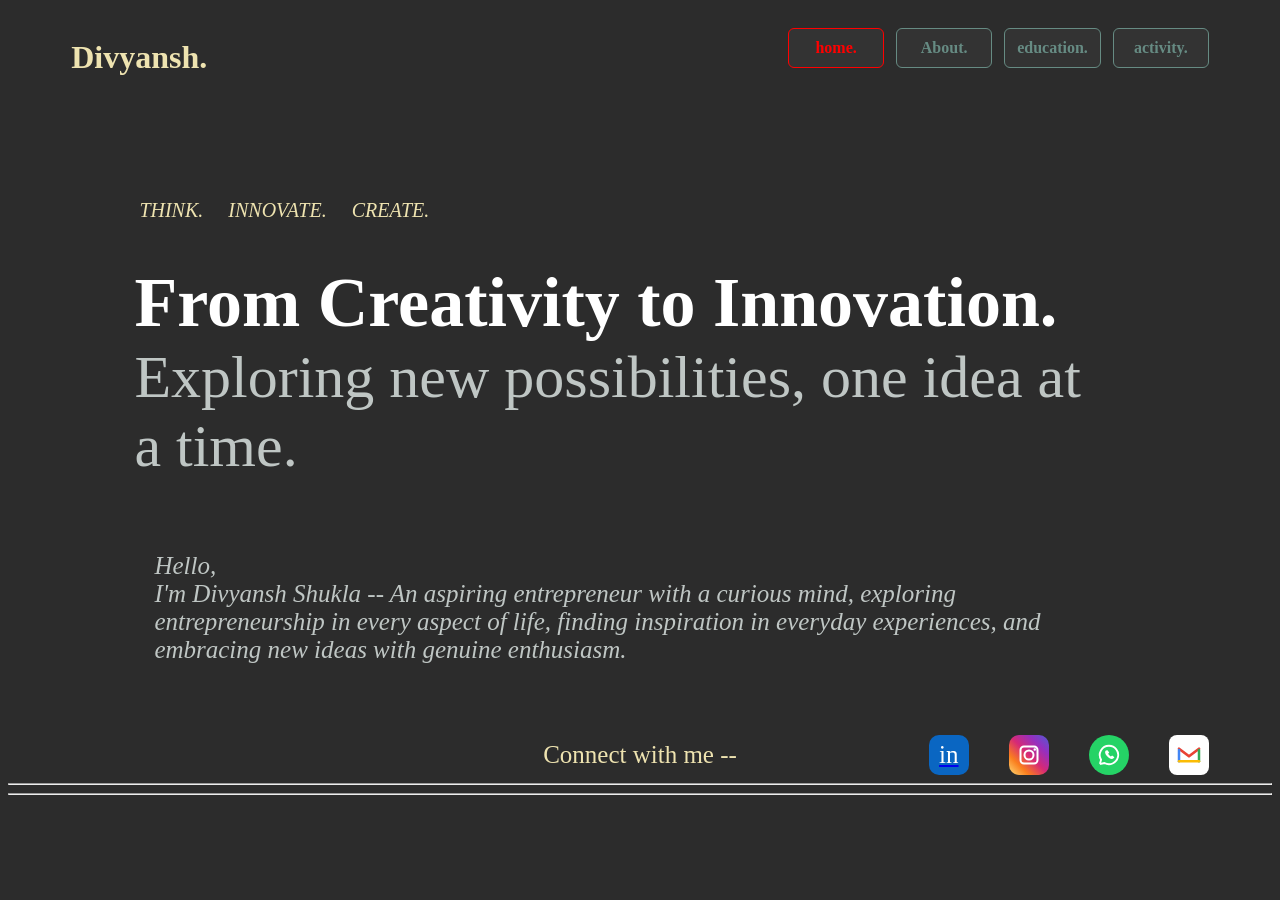
<file: Index.HTML>
<!DOCTYPE html>
<html lang="en">
  <head>
    <meta charset="UTF-8" />
    <meta name="viewport" content="width=device-width, initial-scale=1.0" />
    <title>MY portfolio</title>
    <link rel="stylesheet" href="./style .css" />
    <link rel="preconnect" href="https://fonts.googleapis.com" />
    <link rel="preconnect" href="https://fonts.gstatic.com" crossorigin />
    <link
      href="https://fonts.googleapis.com/css2?family=Faster+One&family=Jim+Nightshade&family=Redaction+35:ital,wght@0,400;0,700;1,400&display=swap"
      rel="stylesheet"
    />
  </head>
  <body>
    <header class="wave">
      <h1 class="Highlight">Divyansh.</h1>
      <nav class="waveplus" aria-label="Main navigation">
        <a class="current" aria-current="page" href="./Index.Html"
          ><h4>home.</h4></a
        >
        <a href="./About.HTML"><h4>About.</h4></a>
        <a href="./Education.HTML"><h4>education.</h4></a>
        <a href="./Activity.HTML"><h4>activity.</h4></a>
      </nav>
    </header>
    <main>
    <br />
    <br />

    <div>
      <p class="port">Think. Innovate. Create.</p>
      <br />
      <h2 class="criva">From Creativity to Innovation.</h2>
      <h2 class="criva-subtitle">
        Exploring new possibilities, one idea at a time.
      </h2>
      <p>
        <span>Hello,</span><br />
        I'm Divyansh Shukla -- An aspiring entrepreneur with a curious mind,
        exploring entrepreneurship in every aspect of life, finding inspiration
        in everyday experiences, and embracing new ideas with genuine
        enthusiasm.
      </p>
    </div>

    <div class="connect-row">
      <span class="connect-label">Connect with me --</span>
      <nav class="social-links" aria-label="Social links">
        <a
          href="https://www.linkedin.com/in/divyansh-shukla-9954b5437?utm_source=share_via&utm_content=profile&utm_medium=member_android"
          aria-label="Visit my LinkedIn profile"
        >
          <span class="linkedin-icon" aria-hidden="true">in</span>
        </a>
        <a
          href="https://www.instagram.com/divyanshshukla935?mdxt=Z2ttdGRhb21zcG16"
          aria-label="Visit my Instagram profile"
        >
          <svg class="instagram-icon" viewBox="0 0 24 24" aria-hidden="true">
            <path
              fill="white"
              d="M7 2.5h10A4.5 4.5 0 0 1 21.5 7v10a4.5 4.5 0 0 1-4.5 4.5H7A4.5 4.5 0 0 1 2.5 17V7A4.5 4.5 0 0 1 7 2.5Zm0 2A2.5 2.5 0 0 0 4.5 7v10A2.5 2.5 0 0 0 7 19.5h10a2.5 2.5 0 0 0 2.5-2.5V7A2.5 2.5 0 0 0 17 4.5H7Zm5 2a5.5 5.5 0 1 1 0 11 5.5 5.5 0 0 1 0-11Zm0 2a3.5 3.5 0 1 0 0 7 3.5 3.5 0 0 0 0-7Zm5.75-3.25a1.25 1.25 0 1 1 0 2.5 1.25 1.25 0 0 1 0-2.5Z"
            />
          </svg>
        </a>
        <a
          href="https://wa.me/919244892311"
          aria-label="Message me on WhatsApp"
        >
          <svg class="whatsapp-icon" viewBox="0 0 24 24" aria-hidden="true">
            <path
              d="M12 3.5a8.5 8.5 0 0 0-7.3 12.9L3.5 20.5l4.3-1.1A8.5 8.5 0 1 0 12 3.5Z"
              fill="none"
              stroke="white"
              stroke-linecap="round"
              stroke-linejoin="round"
              stroke-width="1.7"
            />
            <path
              d="M9.1 7.8c-.4.5-.7 1-.7 1.7 0 2.4 3.7 6.1 6.1 6.1.7 0 1.2-.3 1.7-.7l.8-.9-2.1-1.6-1.2 1c-.8-.3-2.2-1.7-2.5-2.5l1-1.2-1.6-2.1-1.5.2Z"
              fill="white"
            />
          </svg>
        </a>
        <a
          href="https://mail.google.com/mail/?view=cm&amp;to=divyanshishukla644%40gmail.com"
          aria-label="Email me at divyanshishukla644@gmail.com"
        >
          <svg class="gmail-icon" viewBox="0 0 24 24" aria-hidden="true">
            <rect x="2.5" y="4.5" width="19" height="15" rx="2" fill="white" />
            <path
              d="M4 7l8 6 8-6"
              fill="none"
              stroke="#EA4335"
              stroke-linecap="round"
              stroke-linejoin="round"
              stroke-width="2.2"
            />
            <path
              d="M4 8v9"
              fill="none"
              stroke="#4285F4"
              stroke-linecap="round"
              stroke-width="2"
            />
            <path
              d="M20 8v9"
              fill="none"
              stroke="#34A853"
              stroke-linecap="round"
              stroke-width="2"
            />
            <path
              d="M4 17h16"
              fill="none"
              stroke="#FBBC04"
              stroke-linecap="round"
              stroke-width="2"
            />
          </svg>
        </a>
      </nav>
    </div>
    <hr />
    <hr />
    </main>
  </body>
</html>
</file>
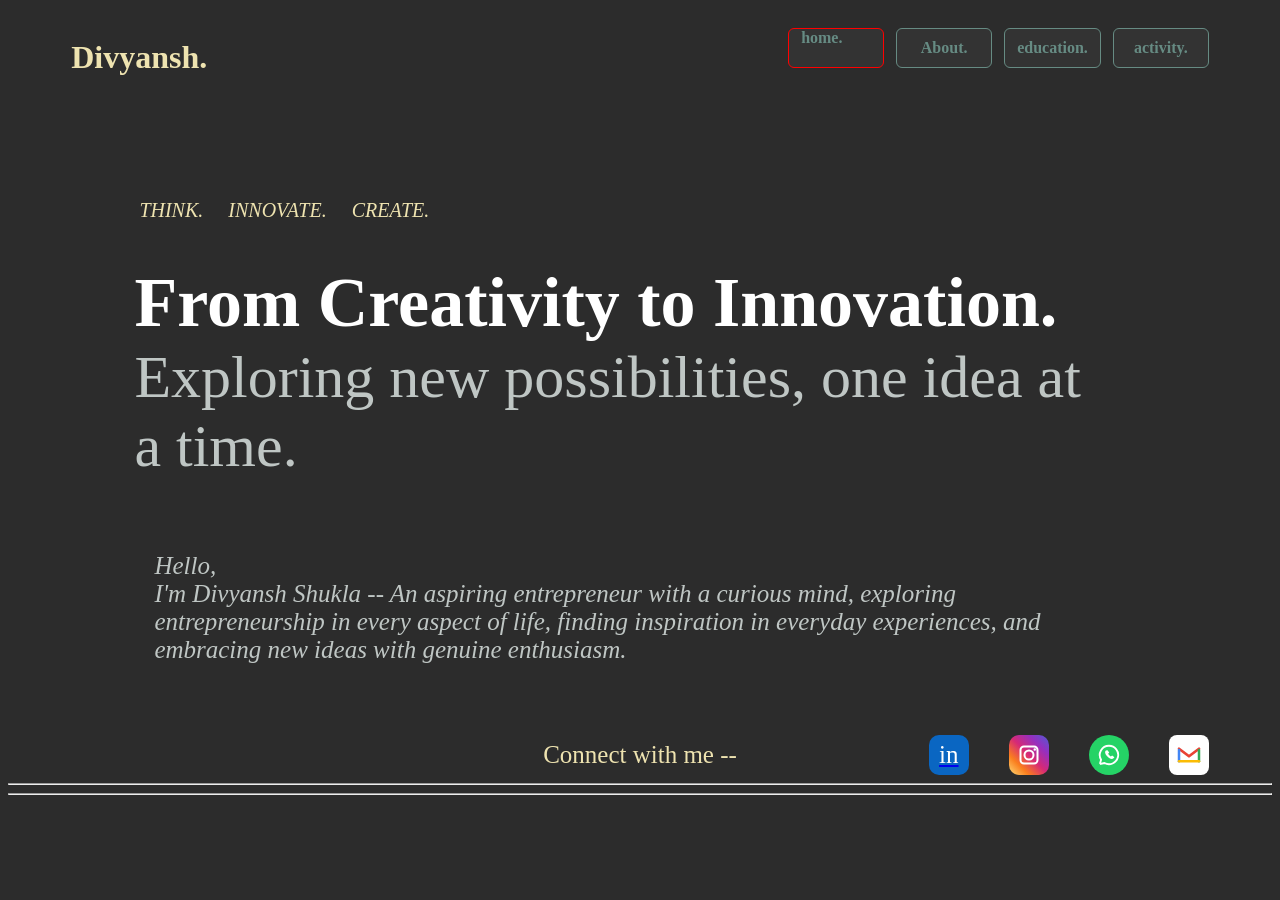
<file: Index.Html>
<!DOCTYPE html>
<html lang="en">
  <head>
    <meta charset="UTF-8" />
    <meta name="viewport" content="width=device-width, initial-scale=1.0" />
    <title>MY portfolio</title>
    <link rel="stylesheet" href="./style .css" />
    <link rel="preconnect" href="https://fonts.googleapis.com" />
    <link rel="preconnect" href="https://fonts.gstatic.com" crossorigin />
    <link
      href="https://fonts.googleapis.com/css2?family=Faster+One&family=Jim+Nightshade&family=Redaction+35:ital,wght@0,400;0,700;1,400&display=swap"
      rel="stylesheet"
    />
  </head>
  <body>
    <header class="wave">
      <h1 class="Highlight">Divyansh.</h1>
      <nav class="waveplus" aria-label="Main navigation">
        <a class="current" aria-current="page" href="./intro.Html"
          ><h4>home.</h4></a
        >
        <a href="./About.HTML"><h4>About.</h4></a>
        <a href="./Education.HTML"><h4>education.</h4></a>
        <a href="./Activity.HTML"><h4>activity.</h4></a>
      </nav>
    </header>
    <main>
    <br />
    <br />

    <div>
      <p class="port">Think. Innovate. Create.</p>
      <br />
      <h2 class="criva">From Creativity to Innovation.</h2>
      <h2 class="criva-subtitle">
        Exploring new possibilities, one idea at a time.
      </h2>
      <p>
        <span>Hello,</span><br />
        I'm Divyansh Shukla -- An aspiring entrepreneur with a curious mind,
        exploring entrepreneurship in every aspect of life, finding inspiration
        in everyday experiences, and embracing new ideas with genuine
        enthusiasm.
      </p>
    </div>

    <div class="connect-row">
      <span class="connect-label">Connect with me --</span>
      <nav class="social-links" aria-label="Social links">
        <a
          href="https://www.linkedin.com/in/divyansh-shukla-9954b5437?utm_source=share_via&utm_content=profile&utm_medium=member_android"
          aria-label="Visit my LinkedIn profile"
        >
          <span class="linkedin-icon" aria-hidden="true">in</span>
        </a>
        <a
          href="https://www.instagram.com/divyanshshukla935?mdxt=Z2ttdGRhb21zcG16"
          aria-label="Visit my Instagram profile"
        >
          <svg class="instagram-icon" viewBox="0 0 24 24" aria-hidden="true">
            <path
              fill="white"
              d="M7 2.5h10A4.5 4.5 0 0 1 21.5 7v10a4.5 4.5 0 0 1-4.5 4.5H7A4.5 4.5 0 0 1 2.5 17V7A4.5 4.5 0 0 1 7 2.5Zm0 2A2.5 2.5 0 0 0 4.5 7v10A2.5 2.5 0 0 0 7 19.5h10a2.5 2.5 0 0 0 2.5-2.5V7A2.5 2.5 0 0 0 17 4.5H7Zm5 2a5.5 5.5 0 1 1 0 11 5.5 5.5 0 0 1 0-11Zm0 2a3.5 3.5 0 1 0 0 7 3.5 3.5 0 0 0 0-7Zm5.75-3.25a1.25 1.25 0 1 1 0 2.5 1.25 1.25 0 0 1 0-2.5Z"
            />
          </svg>
        </a>
        <a
          href="https://wa.me/919244892311"
          aria-label="Message me on WhatsApp"
        >
          <svg class="whatsapp-icon" viewBox="0 0 24 24" aria-hidden="true">
            <path
              d="M12 3.5a8.5 8.5 0 0 0-7.3 12.9L3.5 20.5l4.3-1.1A8.5 8.5 0 1 0 12 3.5Z"
              fill="none"
              stroke="white"
              stroke-linecap="round"
              stroke-linejoin="round"
              stroke-width="1.7"
            />
            <path
              d="M9.1 7.8c-.4.5-.7 1-.7 1.7 0 2.4 3.7 6.1 6.1 6.1.7 0 1.2-.3 1.7-.7l.8-.9-2.1-1.6-1.2 1c-.8-.3-2.2-1.7-2.5-2.5l1-1.2-1.6-2.1-1.5.2Z"
              fill="white"
            />
          </svg>
        </a>
        <a
          href="https://mail.google.com/mail/?view=cm&amp;to=divyanshishukla644%40gmail.com"
          aria-label="Email me at divyanshishukla644@gmail.com"
        >
          <svg class="gmail-icon" viewBox="0 0 24 24" aria-hidden="true">
            <rect x="2.5" y="4.5" width="19" height="15" rx="2" fill="white" />
            <path
              d="M4 7l8 6 8-6"
              fill="none"
              stroke="#EA4335"
              stroke-linecap="round"
              stroke-linejoin="round"
              stroke-width="2.2"
            />
            <path
              d="M4 8v9"
              fill="none"
              stroke="#4285F4"
              stroke-linecap="round"
              stroke-width="2"
            />
            <path
              d="M20 8v9"
              fill="none"
              stroke="#34A853"
              stroke-linecap="round"
              stroke-width="2"
            />
            <path
              d="M4 17h16"
              fill="none"
              stroke="#FBBC04"
              stroke-linecap="round"
              stroke-width="2"
            />
          </svg>
        </a>
      </nav>
    </div>
    <hr />
    <hr />
    </main>
  </body>
</html>
</file>
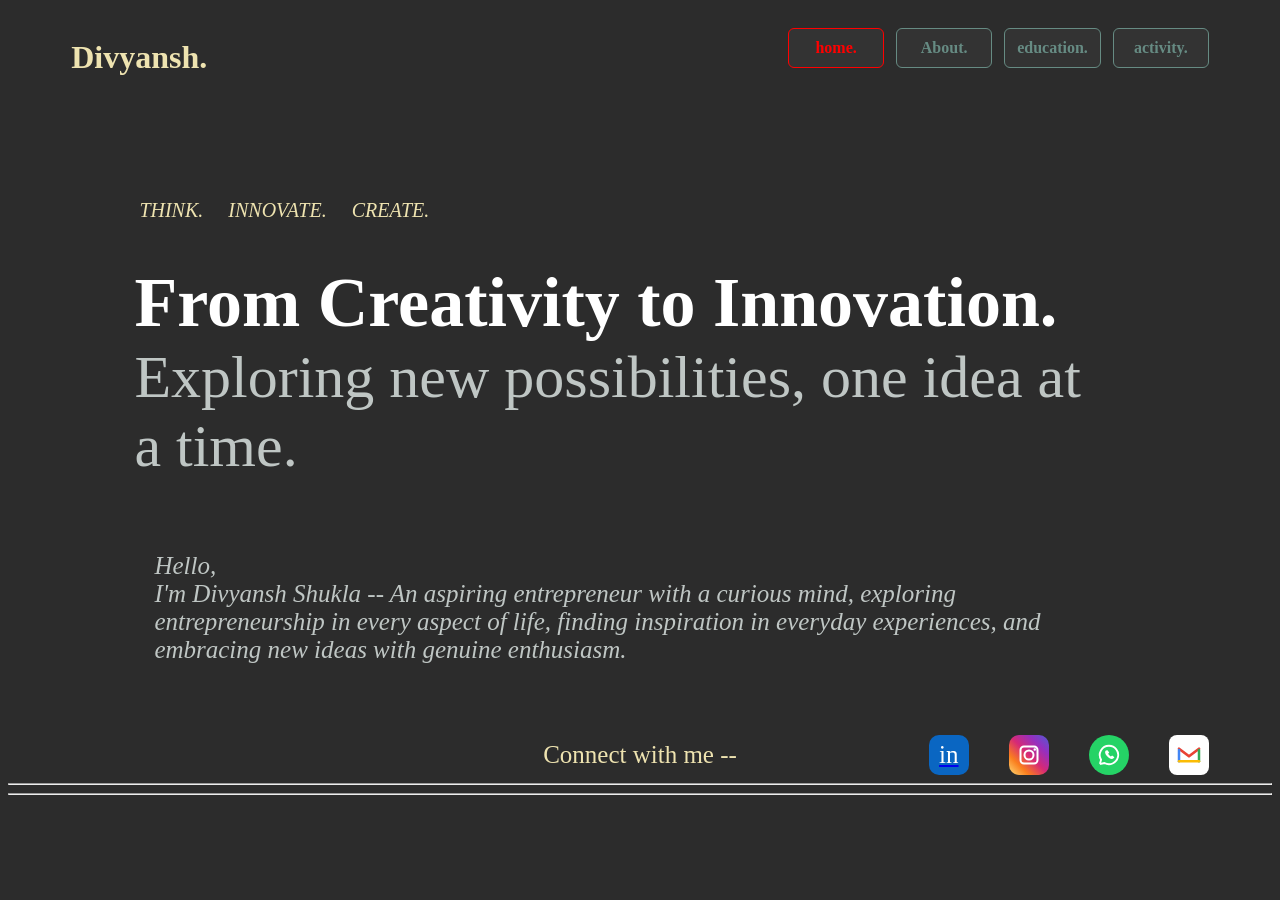
<file: index.html>
<!DOCTYPE html>
<html lang="en">
  <head>
    <meta charset="UTF-8" />
    <meta name="viewport" content="width=device-width, initial-scale=1.0" />
    <title>MY portfolio</title>
    <link rel="stylesheet" href="./style .css" />
    <link rel="preconnect" href="https://fonts.googleapis.com" />
    <link rel="preconnect" href="https://fonts.gstatic.com" crossorigin />
    <link
      href="https://fonts.googleapis.com/css2?family=Faster+One&family=Jim+Nightshade&family=Redaction+35:ital,wght@0,400;0,700;1,400&display=swap"
      rel="stylesheet"
    />
  </head>
  <body>
    <header class="wave">
      <h1 class="Highlight">Divyansh.</h1>
      <nav class="waveplus" aria-label="Main navigation">
        <a class="current" aria-current="page" href="./index.html"
          ><h4>home.</h4></a
        >
        <a href="./about.html"><h4>About.</h4></a>
        <a href="./education.html"><h4>education.</h4></a>
        <a href="./activity.html"><h4>activity.</h4></a>
      </nav>
    </header>
    <main>
    <br />
    <br />

    <div>
      <p class="port">Think. Innovate. Create.</p>
      <br />
      <h2 class="criva">From Creativity to Innovation.</h2>
      <h2 class="criva-subtitle">
        Exploring new possibilities, one idea at a time.
      </h2>
      <p>
        <span>Hello,</span><br />
        I'm Divyansh Shukla -- An aspiring entrepreneur with a curious mind,
        exploring entrepreneurship in every aspect of life, finding inspiration
        in everyday experiences, and embracing new ideas with genuine
        enthusiasm.
      </p>
    </div>

    <div class="connect-row">
      <span class="connect-label">Connect with me --</span>
      <nav class="social-links" aria-label="Social links">
        <a
          href="https://www.linkedin.com/in/divyansh-shukla-9954b5437?utm_source=share_via&utm_content=profile&utm_medium=member_android"
          aria-label="Visit my LinkedIn profile"
        >
          <span class="linkedin-icon" aria-hidden="true">in</span>
        </a>
        <a
          href="https://www.instagram.com/divyanshshukla935?mdxt=Z2ttdGRhb21zcG16"
          aria-label="Visit my Instagram profile"
        >
          <svg class="instagram-icon" viewBox="0 0 24 24" aria-hidden="true">
            <path
              fill="white"
              d="M7 2.5h10A4.5 4.5 0 0 1 21.5 7v10a4.5 4.5 0 0 1-4.5 4.5H7A4.5 4.5 0 0 1 2.5 17V7A4.5 4.5 0 0 1 7 2.5Zm0 2A2.5 2.5 0 0 0 4.5 7v10A2.5 2.5 0 0 0 7 19.5h10a2.5 2.5 0 0 0 2.5-2.5V7A2.5 2.5 0 0 0 17 4.5H7Zm5 2a5.5 5.5 0 1 1 0 11 5.5 5.5 0 0 1 0-11Zm0 2a3.5 3.5 0 1 0 0 7 3.5 3.5 0 0 0 0-7Zm5.75-3.25a1.25 1.25 0 1 1 0 2.5 1.25 1.25 0 0 1 0-2.5Z"
            />
          </svg>
        </a>
        <a
          href="https://wa.me/919244892311"
          aria-label="Message me on WhatsApp"
        >
          <svg class="whatsapp-icon" viewBox="0 0 24 24" aria-hidden="true">
            <path
              d="M12 3.5a8.5 8.5 0 0 0-7.3 12.9L3.5 20.5l4.3-1.1A8.5 8.5 0 1 0 12 3.5Z"
              fill="none"
              stroke="white"
              stroke-linecap="round"
              stroke-linejoin="round"
              stroke-width="1.7"
            />
            <path
              d="M9.1 7.8c-.4.5-.7 1-.7 1.7 0 2.4 3.7 6.1 6.1 6.1.7 0 1.2-.3 1.7-.7l.8-.9-2.1-1.6-1.2 1c-.8-.3-2.2-1.7-2.5-2.5l1-1.2-1.6-2.1-1.5.2Z"
              fill="white"
            />
          </svg>
        </a>
        <a
          href="https://mail.google.com/mail/?view=cm&amp;to=divyanshishukla644%40gmail.com"
          aria-label="Email me at divyanshishukla644@gmail.com"
        >
          <svg class="gmail-icon" viewBox="0 0 24 24" aria-hidden="true">
            <rect x="2.5" y="4.5" width="19" height="15" rx="2" fill="white" />
            <path
              d="M4 7l8 6 8-6"
              fill="none"
              stroke="#EA4335"
              stroke-linecap="round"
              stroke-linejoin="round"
              stroke-width="2.2"
            />
            <path
              d="M4 8v9"
              fill="none"
              stroke="#4285F4"
              stroke-linecap="round"
              stroke-width="2"
            />
            <path
              d="M20 8v9"
              fill="none"
              stroke="#34A853"
              stroke-linecap="round"
              stroke-width="2"
            />
            <path
              d="M4 17h16"
              fill="none"
              stroke="#FBBC04"
              stroke-linecap="round"
              stroke-width="2"
            />
          </svg>
        </a>
      </nav>
    </div>
    <hr />
    <hr />
    </main>
  </body>
</html>
</file>
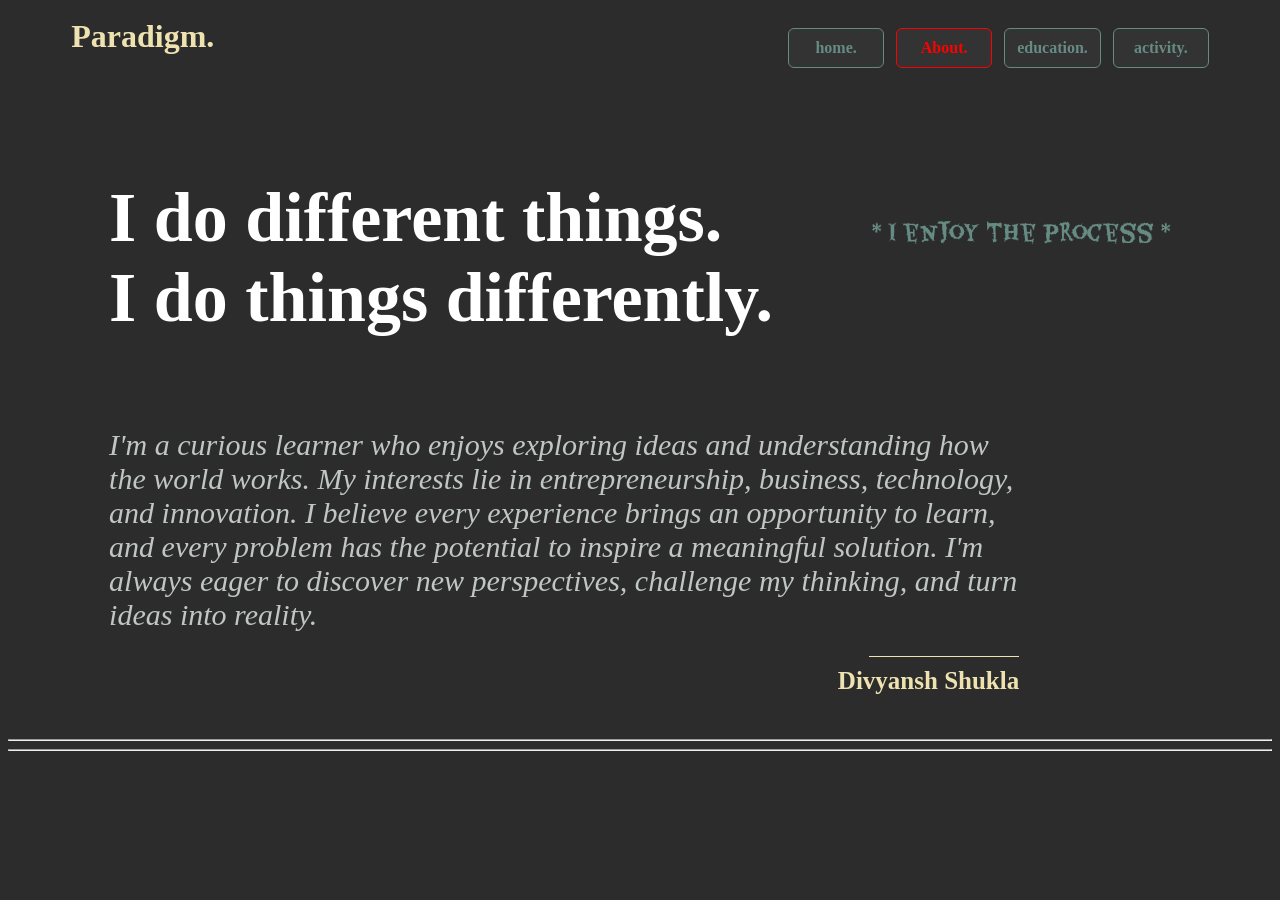
<file: About.HTML>
<!DOCTYPE html>
<html lang="en">
  <head>
    <meta charset="UTF-8" />
    <meta name="viewport" content="width=device-width, initial-scale=1.0" />
    <title>About Me</title>
    <link rel="stylesheet" href="./About .css" />
    <link rel="preconnect" href="https://fonts.googleapis.com" />
    <link rel="preconnect" href="https://fonts.gstatic.com" crossorigin />
    <link
      href="https://fonts.googleapis.com/css2?family=Eater&display=swap"
      rel="stylesheet"/>
  </head>
  <body>
    <header class="wave">
      <h1 class="Highlight">Paradigm.</h1>

      <nav class="waveplus" aria-label="Main navigation">
        <a href="./Index.Html"><h4>home.</h4></a>
        <a class="current" aria-current="page" href="./About.HTML">
          <h4>About.</h4>
        </a>
        <a href="./Education.HTML"><h4>education.</h4></a>
        <a href="./Activity.HTML"><h4>activity.</h4></a>
      </nav>
    </header>

    <main>
    <div class="about-intro">
      <h2>
        I do different things.<br />
        I do things differently.
      </h2>
      <h4>* I enjoy the process *</h4>
    </div>

    <div>
      <p>
        I'm a curious learner who enjoys exploring ideas and understanding how
        the world works. My interests lie in entrepreneurship, business,
        technology, and innovation. I believe every experience brings an
        opportunity to learn, and every problem has the potential to inspire a
        meaningful solution. I'm always eager to discover new perspectives,
        challenge my thinking, and turn ideas into reality.
      </p>
      <h2 class="fix">Divyansh Shukla</h2>
    </div>
<br>
<br>
    <hr />
    <hr />
</main>
  </body>
</html>
</file>
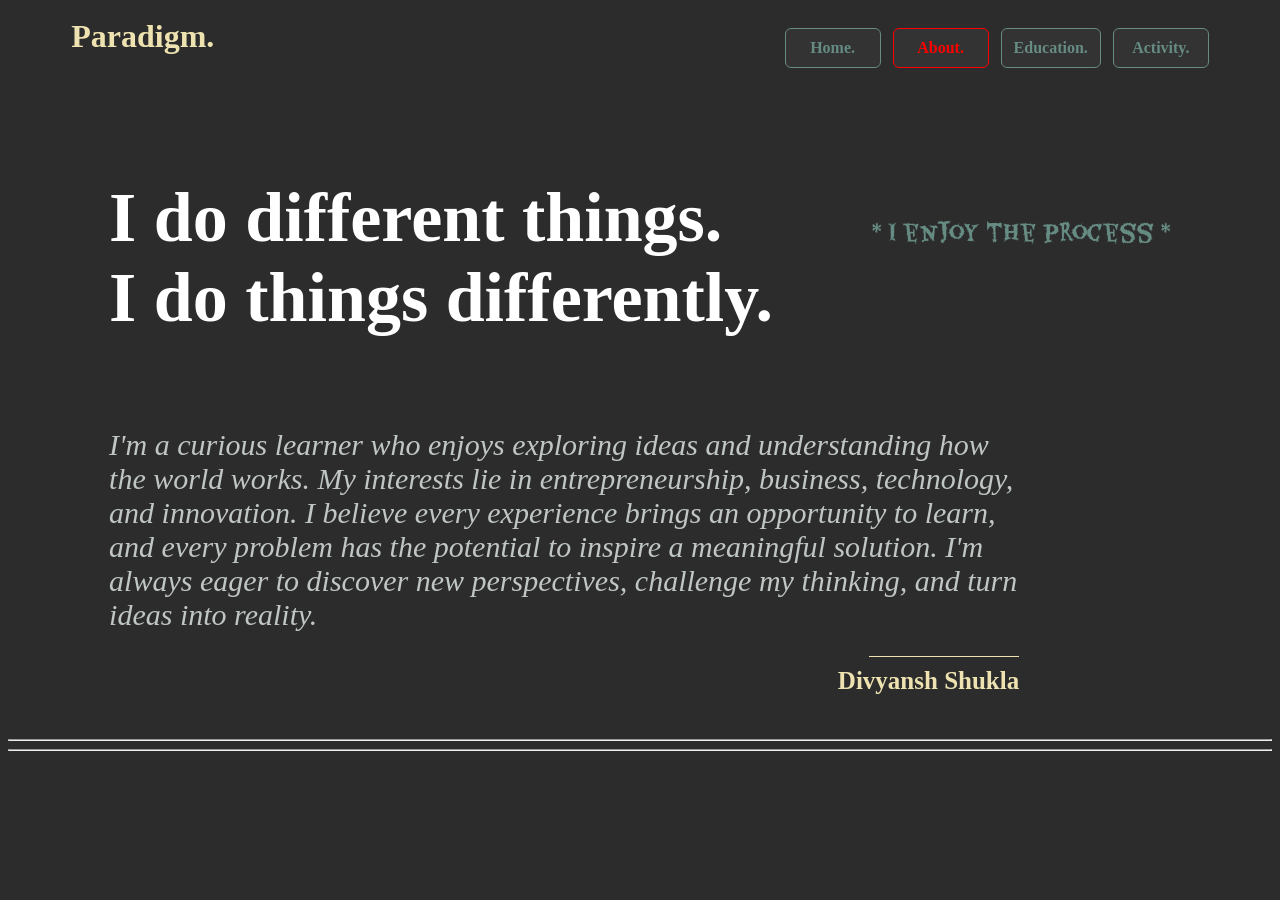
<file: about.html>
<!DOCTYPE html>
<html lang="en">
  <head>
    <meta charset="UTF-8" />
    <meta name="viewport" content="width=device-width, initial-scale=1.0" />
    <title>About Me</title>
    <link rel="stylesheet" href="./about .css" />
    <link rel="preconnect" href="https://fonts.googleapis.com" />
    <link rel="preconnect" href="https://fonts.gstatic.com" crossorigin />
    <link
      href="https://fonts.googleapis.com/css2?family=Eater&display=swap"
      rel="stylesheet"/>
  </head>
  <body>
    <header class="wave">
      <h1 class="Highlight">Paradigm.</h1>

      <nav class="waveplus" aria-label="Main navigation">
        <a href="./index.html"><h4>Home.</h4></a>
        <a class="current" aria-current="page" href="./about.html">
          <h4>About.</h4>
        </a>
        <a href="./education.html"><h4>Education.</h4></a>
        <a href="./activity.html"><h4>Activity.</h4></a>
      </nav>
    </header>

    <main>
    <div class="about-intro">
      <h2>
        I do different things.<br />
        I do things differently.
      </h2>
      <h4>* I enjoy the process *</h4>
    </div>

    <div>
      <p>
        I'm a curious learner who enjoys exploring ideas and understanding how
        the world works. My interests lie in entrepreneurship, business,
        technology, and innovation. I believe every experience brings an
        opportunity to learn, and every problem has the potential to inspire a
        meaningful solution. I'm always eager to discover new perspectives,
        challenge my thinking, and turn ideas into reality.
      </p>
      <h2 class="fix">Divyansh Shukla</h2>
    </div>
<br>
<br>
    <hr />
    <hr />
</main>
  </body>
</html>
</file>
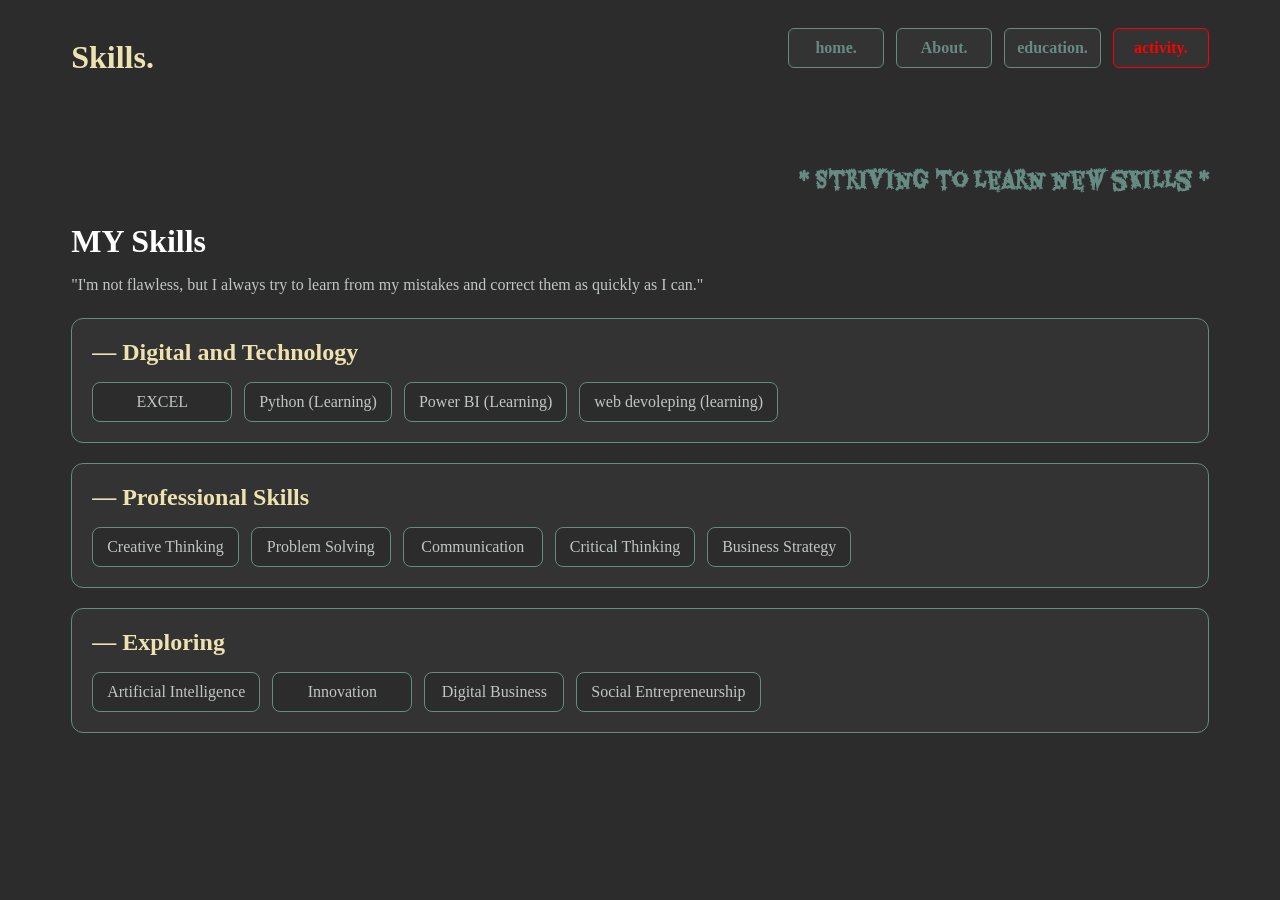
<file: Activity.HTML>
<!DOCTYPE html>
<html lang="en">
  <head>
    <meta charset="UTF-8" />
    <meta name="viewport" content="width=device-width, initial-scale=1.0" />
    <title>Skills & Activity</title>
    <link rel="stylesheet" href="./activity.css" />
    <link rel="preconnect" href="https://fonts.googleapis.com" />
    <link rel="preconnect" href="https://fonts.gstatic.com" crossorigin />
    <link
      href="https://fonts.googleapis.com/css2?family=Eater&display=swap"
      rel="stylesheet"/>
  </head>
  <body>
    <header class="wave">
      <h1 class="Highlight">Skills.</h1>
      <nav class="waveplus" aria-label="Main navigation">
        <a href="./Index.Html"><h4>home.</h4></a>
        <a href="./About.HTML"><h4>About.</h4></a>
        <a href="./Education.HTML"><h4>education.</h4></a>
        <a class="current" aria-current="page" href="./Activity.HTML"
          ><h4>activity.</h4></a>
      </nav>
    </header>
    <main>
    <h1 class="skill">* Striving to learn new skills *</h1>
    <div class="visible">
      <h1>MY Skills</h1>
      <p class="skill-intro">
        "I'm not flawless, but I always try to learn from my mistakes and
        correct them as quickly as I can."
      </p>
      <section class="skill-section">
        <h2>— Digital and Technology</h2>
        <div class="same">
          <p class="skill-item">EXCEL</p>
          <p class="skill-item">Python (Learning)</p>
          <p class="skill-item">Power BI (Learning)</p>
          <p class="skill-item">web devoleping (learning)</p>
        </div>
      </section>
      <section class="skill-section">
        <h2>— Professional Skills</h2>
        <div class="same">
          <p class="skill-item">Creative Thinking</p>
          <p class="skill-item">Problem Solving</p>
          <p class="skill-item">Communication</p>
          <p class="skill-item">Critical Thinking</p>
          <p class="skill-item">Business Strategy</p>
        </div>
      </section>
      <section class="skill-section">
        <h2>— Exploring</h2>
        <div class="same">
          <p class="skill-item">Artificial Intelligence</p>
          <p class="skill-item">Innovation</p>
          <p class="skill-item">Digital Business</p>
          <p class="skill-item">Social Entrepreneurship</p>
        </div>
      </section>
    </div>
    </main>
  </body>
</html>
</file>
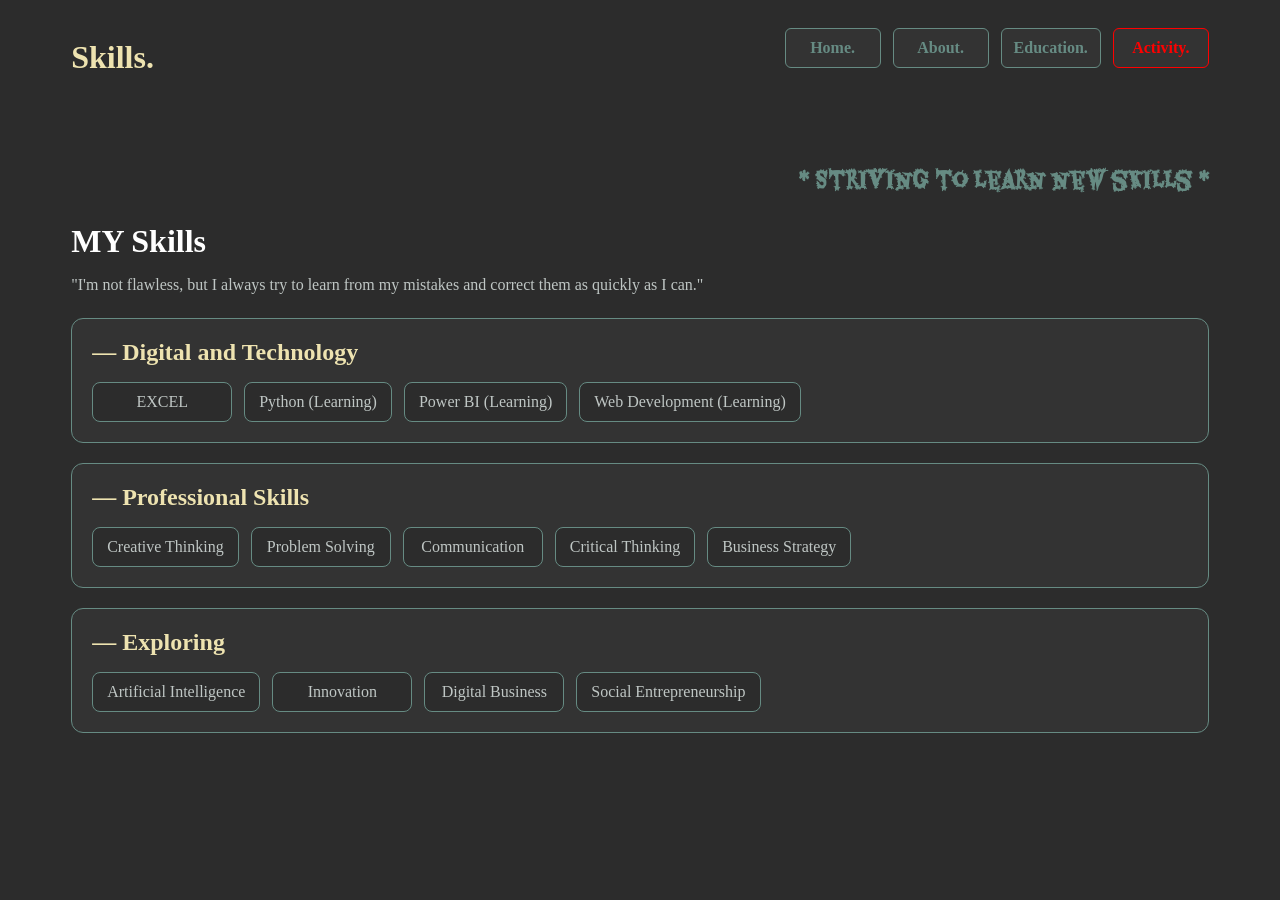
<file: activity.html>
<!DOCTYPE html>
<html lang="en">
  <head>
    <meta charset="UTF-8" />
    <meta name="viewport" content="width=device-width, initial-scale=1.0" />
    <title>Skills & Activity</title>
    <link rel="stylesheet" href="./activity.css" />
    <link rel="preconnect" href="https://fonts.googleapis.com" />
    <link rel="preconnect" href="https://fonts.gstatic.com" crossorigin />
    <link
      href="https://fonts.googleapis.com/css2?family=Eater&display=swap"
      rel="stylesheet"/>
  </head>
  <body>
    <header class="wave">
      <h1 class="Highlight">Skills.</h1>
      <nav class="waveplus" aria-label="Main navigation">
        <a href="./index.html"><h4>Home.</h4></a>
        <a href="./about.html"><h4>About.</h4></a>
        <a href="./education.html"><h4>Education.</h4></a>
        <a class="current" aria-current="page" href="./activity.html"
          ><h4>Activity.</h4></a>
      </nav>
    </header>
    <main>
    <h1 class="skill">* Striving to learn new skills *</h1>
    <div class="visible">
      <h1>MY Skills</h1>
      <p class="skill-intro">
        "I'm not flawless, but I always try to learn from my mistakes and
        correct them as quickly as I can."
      </p>
      <section class="skill-section">
        <h2>— Digital and Technology</h2>
        <div class="same">
          <p class="skill-item">EXCEL</p>
          <p class="skill-item">Python (Learning)</p>
          <p class="skill-item">Power BI (Learning)</p>
          <p class="skill-item">Web Development (Learning)</p>
        </div>
      </section>
      <section class="skill-section">
        <h2>— Professional Skills</h2>
        <div class="same">
          <p class="skill-item">Creative Thinking</p>
          <p class="skill-item">Problem Solving</p>
          <p class="skill-item">Communication</p>
          <p class="skill-item">Critical Thinking</p>
          <p class="skill-item">Business Strategy</p>
        </div>
      </section>
      <section class="skill-section">
        <h2>— Exploring</h2>
        <div class="same">
          <p class="skill-item">Artificial Intelligence</p>
          <p class="skill-item">Innovation</p>
          <p class="skill-item">Digital Business</p>
          <p class="skill-item">Social Entrepreneurship</p>
        </div>
      </section>
    </div>
    </main>
  </body>
</html>
</file>
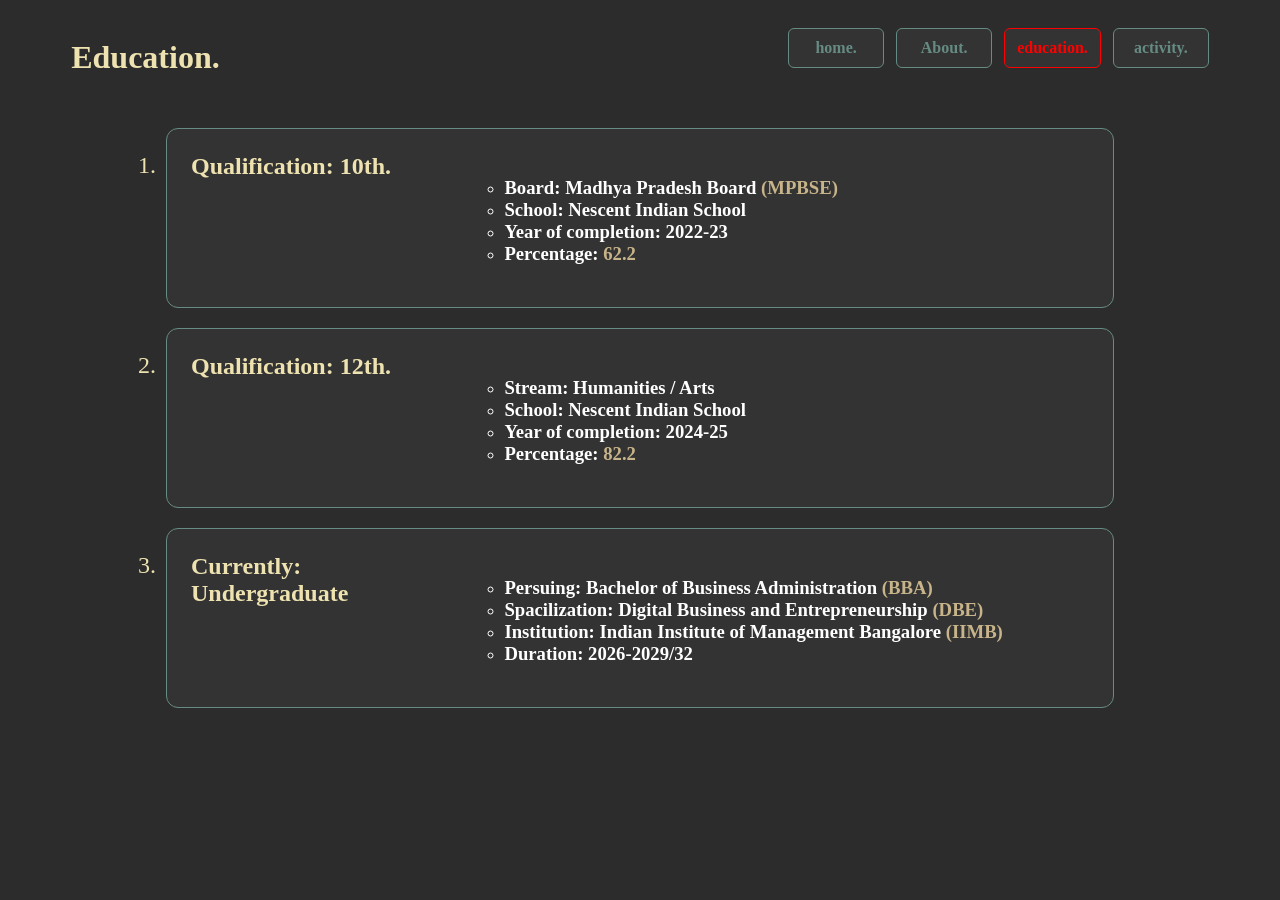
<file: Education.HTML>
<!DOCTYPE html>
<html lang="en">
  <head>
    <meta charset="UTF-8" />
    <meta name="viewport" content="width=device-width, initial-scale=1.0" />
    <title>Educational Status</title>
    <link rel="stylesheet" href="./education.css" />
  </head>
  <body>
    <header class="wave">
      <h1 class="Highlight">Education.</h1>
      <nav class="waveplus" aria-label="Main navigation">
        <a href="./Index.Html"><h4>home.</h4></a>
        <a href="./About.HTML"><h4>About.</h4></a>
        <a class="current" aria-current="page" href="./Education.HTML"
          ><h4>education.</h4></a>
        <a href="./Activity.HTML"><h4>activity.</h4></a>
      </nav>
    </header>

    <main>
    <ol class="education-content">
      <li class="education-item">
        <div class="education-row">
          <h2>Qualification: 10th.</h2>
          <div class="education-details">
            <ul>
              <li>
                <h3>Board: Madhya Pradesh Board <span>(MPBSE)</span></h3>
              </li>
              <li><h3>School: Nescent Indian School</h3></li>
              <li><h3>Year of completion: 2022-23</h3></li>
              <li>
                <h3>Percentage: <span>62.2</span></h3>
              </li>
            </ul>
          </div>
        </div>
      </li>
      <li class="education-item">
        <div class="education-row">
          <h2>Qualification: 12th.</h2>
          <div class="education-details">
            <ul>
              <li><h3>Stream: Humanities / Arts</h3></li>
              <li><h3>School: Nescent Indian School</h3></li>
              <li><h3>Year of completion: 2024-25</h3></li>
              <li>
                <h3>Percentage: <span>82.2</span></h3>
              </li>
            </ul>
          </div>
        </div>
      </li>
      <li class="education-item">
        <div class="education-row">
          <h2>Currently: Undergraduate</h2>
          <div class="education-details">
            <ul>
              <li>
                <h3>
                  Persuing: Bachelor of Business Administration
                  <span>(BBA)</span>
                </h3>
              </li>
              <li>
                <h3>
                  Spacilization: Digital Business and Entrepreneurship
                  <span>(DBE)</span>
                </h3>
              </li>
              <li>
                <h3>
                  Institution: Indian Institute of Management Bangalore
                  <span>(IIMB)</span>
                </h3>
              </li>
              <li><h3>Duration: 2026-2029/32</h3></li>
            </ul>
          </div>
        </div>
      </li>
    </ol>
    </main>
  </body>
</html>
</file>
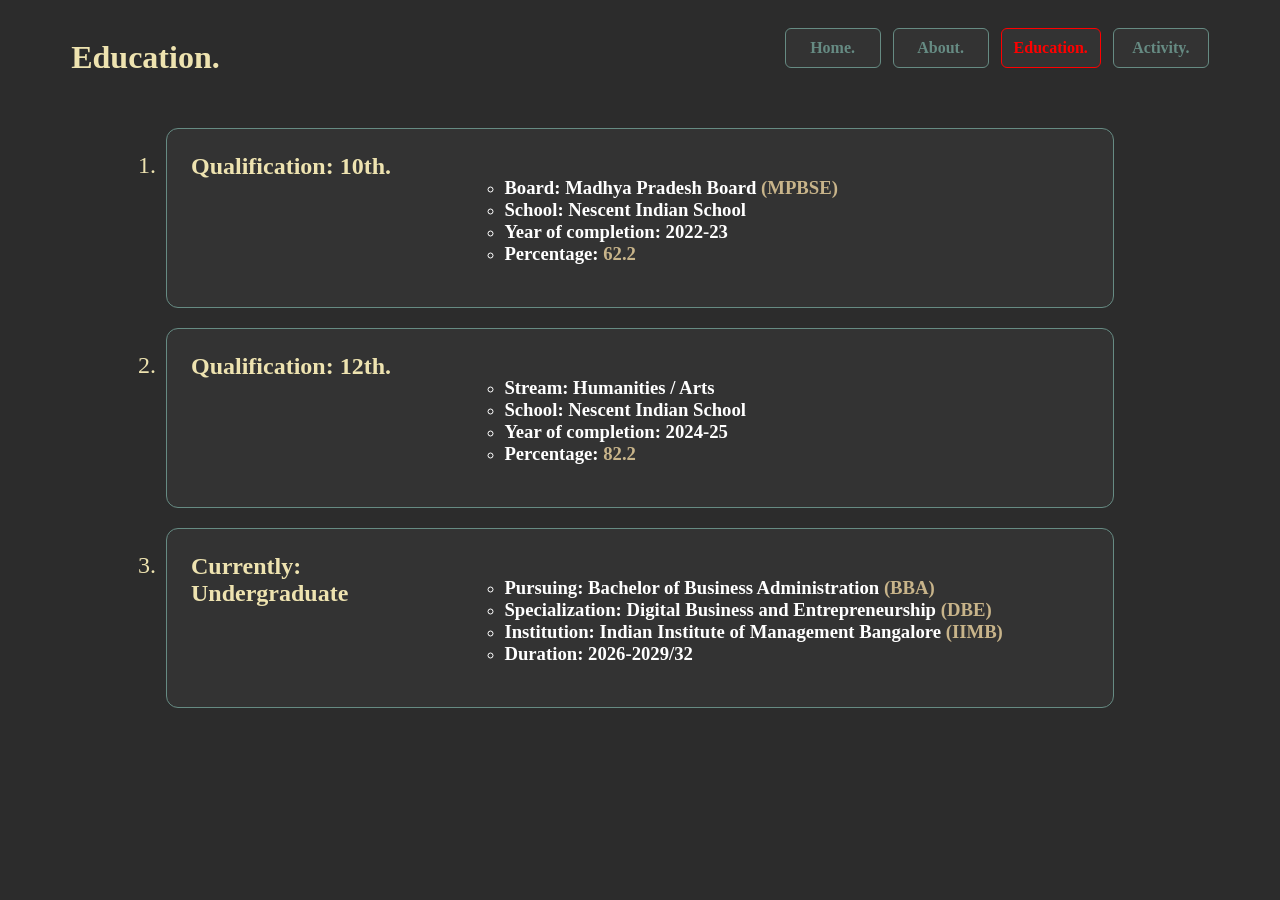
<file: education.html>
<!DOCTYPE html>
<html lang="en">
  <head>
    <meta charset="UTF-8" />
    <meta name="viewport" content="width=device-width, initial-scale=1.0" />
    <title>Educational Status</title>
    <link rel="stylesheet" href="./education.css" />
  </head>
  <body>
    <header class="wave">
      <h1 class="Highlight">Education.</h1>
      <nav class="waveplus" aria-label="Main navigation">
        <a href="./index.html"><h4>Home.</h4></a>
        <a href="./about.html"><h4>About.</h4></a>
        <a class="current" aria-current="page" href="./education.html"
          ><h4>Education.</h4></a>
        <a href="./activity.html"><h4>Activity.</h4></a>
      </nav>
    </header>

    <main>
    <ol class="education-content">
      <li class="education-item">
        <div class="education-row">
          <h2>Qualification: 10th.</h2>
          <div class="education-details">
            <ul>
              <li>
                <h3>Board: Madhya Pradesh Board <span>(MPBSE)</span></h3>
              </li>
              <li><h3>School: Nescent Indian School</h3></li>
              <li><h3>Year of completion: 2022-23</h3></li>
              <li>
                <h3>Percentage: <span>62.2</span></h3>
              </li>
            </ul>
          </div>
        </div>
      </li>
      <li class="education-item">
        <div class="education-row">
          <h2>Qualification: 12th.</h2>
          <div class="education-details">
            <ul>
              <li><h3>Stream: Humanities / Arts</h3></li>
              <li><h3>School: Nescent Indian School</h3></li>
              <li><h3>Year of completion: 2024-25</h3></li>
              <li>
                <h3>Percentage: <span>82.2</span></h3>
              </li>
            </ul>
          </div>
        </div>
      </li>
      <li class="education-item">
        <div class="education-row">
          <h2>Currently: Undergraduate</h2>
          <div class="education-details">
            <ul>
              <li>
                <h3>
                  Pursuing: Bachelor of Business Administration
                  <span>(BBA)</span>
                </h3>
              </li>
              <li>
                <h3>
                  Specialization: Digital Business and Entrepreneurship
                  <span>(DBE)</span>
                </h3>
              </li>
              <li>
                <h3>
                  Institution: Indian Institute of Management Bangalore
                  <span>(IIMB)</span>
                </h3>
              </li>
              <li><h3>Duration: 2026-2029/32</h3></li>
            </ul>
          </div>
        </div>
      </li>
    </ol>
    </main>
  </body>
</html>
</file>
<file: style .css>
html {
  background-color: #2c2c2c;
  color: white;
}

.wave {
  display: flex;
  justify-content: space-between;
  align-items: flex-start;
  padding: 10px 5%;
}
.Highlight {
  color: #eee3b0;
}

.waveplus {
  display: flex;
  gap: 12px;
  align-items: center;
  padding: 10px 0;
}
.waveplus h4,
.waveplus a,
.waveplus a:visited {
  color: #668b83;
}
.waveplus a {
  display: inline-flex;
  align-items: center;
  justify-content: center;
  min-width: 96px;
  height: 40px;
  padding: 0 12px;
  box-sizing: border-box;
  border: 1px solid #668b83;
  border-radius: 6px;
  background-color: #333;
  text-decoration: none;
}
.waveplus a h4 {
  margin: 0;
  color: inherit;
}
.waveplus a:hover {
  color: #eee3b0;
  border-color: #eee3b0;
}
.waveplus a:active,
.waveplus a.current {
  color: red;
  border-color: red;
}

.criva {
  margin-top: 2vh;
  margin-left: 10%;
  margin-right: 15%;
  margin-bottom: 0;
  font-size: 70px;
  font-family: "Redaction 35", serif;
}

.port {
  font-size: 15px;
  padding: 5px;
  font-size: 20px;
  word-spacing: 20px;
  gap: 10px;
  text-transform: uppercase;
  color: #eee3b0;
}

.criva-subtitle {
  margin: 0 15% 0 10%;
  font-size: 60px;
  font-weight: normal;
  font-style: normal;
  color: #bfc6c4;
}
p {
  margin: 4% 15% 0 10%;
  font-size: 25px;
  padding: 20px;
  font-style: italic;
  color: #bfc6c4;
}

.connect-row {
  display: grid;
  grid-template-columns: 1fr auto 1fr;
  align-items: center;
  margin: 4% 5% 0;
}
.connect-label {
  color: #eee3b0;
  grid-column: 2;
  justify-self: center;
  margin: 0;
  padding: 0;
  font-size: 25px;
  font-style: normal;
  white-space: nowrap;
  text-align: left;
}
.social-links {
  grid-column: 3;
  justify-self: end;
  display: flex;
  flex-direction: row;
  flex-wrap: nowrap;
  align-items: center;
  justify-content: flex-end;
  gap: 40px;
}
.social-links > a {
  display: flex;
  align-items: center;
  justify-content: center;
  flex: 0 0 40px;
  height: 40px;
}
.linkedin-icon {
  display: inline-flex;
  align-items: center;
  justify-content: center;
  width: 40px;
  height: 40px;
  border-radius: 10px;
  background-color: #0a66c2;
  color: white;
  font-size: 25px;
}
.instagram-icon {
  display: inline-block;
  width: 40px;
  height: 40px;
  padding: 8px;
  box-sizing: border-box;
  border-radius: 10px;
  background: linear-gradient(
    45deg,
    #feda75,
    #fa7e1e,
    #d62976,
    #962fbf,
    #4f5bd5
  );
}
.whatsapp-icon {
  display: inline-block;
  width: 40px;
  height: 40px;
  padding: 7px;
  box-sizing: border-box;
  border-radius: 50%;
  background-color: #25d366;
}
.gmail-icon {
  display: block;
  width: 40px;
  height: 40px;
  padding: 5px;
  box-sizing: border-box;
  border-radius: 8px;
  background-color: white;
}
h4:hover {
  color: #eee3b0;
}
.waveplus a[href="./intro.Html"] {
  display: inline-block;
  color: #668b83;
}

/*img{ 
display: flex;
    height: 400px;
    width: 400px;
    border-radius: 50%;
    border: 2px solid white;
    flex-shrink: 0;
 }*/
</file>
<file: About .css>
html {
  background-color: #2c2c2c;
  color: white;
}
.wave {
  display: flex;
  justify-content: space-between;
  align-items: flex-start;
  padding: 10px 5%;
}
.waveplus {
  display: flex;
  gap: 12px;
  align-items: center;
  padding: 10px 0;
}
.waveplus h4,
.waveplus a,
.waveplus a:visited {
  color: #668b83;
}
.waveplus a {
  display: inline-flex;
  align-items: center;
  justify-content: center;
  min-width: 96px;
  height: 40px;
  padding: 0 12px;
  box-sizing: border-box;
  border: 1px solid #668b83;
  border-radius: 6px;
  background-color: #333;
  text-decoration: none;
}
.waveplus a h4 {
  margin: 0;
  color: inherit;
}
.waveplus a:hover {
  color: #eee3b0;
  border-color: #eee3b0;
}
.waveplus a:active,
.waveplus a.current {
  color: red;
  border-color: red;
}
h1 {
  margin: 0;
}
.Highlight {
  color: #eee3b0;
}
.about-intro {
  display: flex;
  align-items: baseline;
  gap: 24px;
  margin: 10vh 8% 0;
}
.about-intro > h2 {
  flex: 1;
  margin: 0;
  font-size: 70px;
}
.about-intro > h4 {
  margin: 0;
  color: #668b83;
  font-size: 22px;
  font-weight: normal;
  font-family: "Eater", serif;
}

p {
  color: #bfc6c4;
  margin-top: 10vh;
  margin-left: 8%;
  margin-right: 20%;
  margin-bottom: 0;
  font-size: 30px;
  font-style: italic;
}
.fix {
  color: #eee3b0;
  margin: 24px 20% 0 8%;
  font-size: 25px;
  text-align: right;
}
.fix::before {
  content: "";
  display: block;
  width: 150px;
  margin: 0 0 10px auto;
  border-top: 1px solid #eee3b0;
}

.current {
  color: #668b83;
}
</file>
<file: about .css>
html {
  background-color: #2c2c2c;
  color: white;
}
.wave {
  display: flex;
  justify-content: space-between;
  align-items: flex-start;
  padding: 10px 5%;
}
.waveplus {
  display: flex;
  gap: 12px;
  align-items: center;
  padding: 10px 0;
}
.waveplus h4,
.waveplus a,
.waveplus a:visited {
  color: #668b83;
}
.waveplus a {
  display: inline-flex;
  align-items: center;
  justify-content: center;
  min-width: 96px;
  height: 40px;
  padding: 0 12px;
  box-sizing: border-box;
  border: 1px solid #668b83;
  border-radius: 6px;
  background-color: #333;
  text-decoration: none;
}
.waveplus a h4 {
  margin: 0;
  color: inherit;
}
.waveplus a:hover {
  color: #eee3b0;
  border-color: #eee3b0;
}
.waveplus a:active,
.waveplus a.current {
  color: red;
  border-color: red;
}
h1 {
  margin: 0;
}
.Highlight {
  color: #eee3b0;
}
.about-intro {
  display: flex;
  align-items: baseline;
  gap: 24px;
  margin: 10vh 8% 0;
}
.about-intro > h2 {
  flex: 1;
  margin: 0;
  font-size: 70px;
}
.about-intro > h4 {
  margin: 0;
  color: #668b83;
  font-size: 22px;
  font-weight: normal;
  font-family: "Eater", serif;
}

p {
  color: #bfc6c4;
  margin-top: 10vh;
  margin-left: 8%;
  margin-right: 20%;
  margin-bottom: 0;
  font-size: 30px;
  font-style: italic;
}
.fix {
  color: #eee3b0;
  margin: 24px 20% 0 8%;
  font-size: 25px;
  text-align: right;
}
.fix::before {
  content: "";
  display: block;
  width: 150px;
  margin: 0 0 10px auto;
  border-top: 1px solid #eee3b0;
}

.current {
  color: #668b83;
}
</file>
<file: activity.css>
html {
  background-color: #2c2c2c;
  color: white;
}
.wave {
  display: flex;
  justify-content: space-between;
  align-items: flex-start;
  padding: 10px 5%;
}
.Highlight {
  color: #eee3b0;
}
.waveplus {
  display: flex;
  gap: 12px;
  align-items: center;
  padding: 10px 0;
}
.waveplus a,
.waveplus a:visited {
  color: #668b83;
  text-decoration: none;
  display: inline-flex;
  align-items: center;
  justify-content: center;
  min-width: 96px;
  height: 40px;
  padding: 0 12px;
  box-sizing: border-box;
  border: 1px solid #668b83;
  border-radius: 6px;
  background-color: #333;
}
.waveplus a h4 {
  margin: 0;
  color: inherit;
}
.waveplus a:hover {
  color: #eee3b0;
  border-color: #eee3b0;
}
.waveplus a:active,
.waveplus a.current {
  color: red;
  border-color: red;
}
.skill {
  color: #668b83;
  margin: 4% 5% 0;
  font-size: 22px;
  text-align: right;
  font-family: "Eater", serif;
}
.visible {
  margin: 24px 5%;
}
.visible > h1 {
  margin: 0 0 16px;
}
.skill-intro {
  margin: 0 0 24px;
  color: #bfc6c4;
}
.skill-section {
  margin-bottom: 20px;
  padding: 20px;
  border: 1px solid #668b83;
  border-radius: 12px;
  background-color: #333;
}
.skill-section h2 {
  margin: 0 0 16px;
  color: #eee3b0;
}
.same {
  display: flex;
  flex-wrap: wrap;
  gap: 12px;
}
.skill-item {
  box-sizing: border-box;
  min-width: 140px;
  margin: 0;
  padding: 10px 14px;
  border: 1px solid #668b83;
  border-radius: 8px;
  background-color: #2c2c2c;
  color: #bfc6c4;
  text-align: center;
}
</file>
<file: education.css>
html {
  background-color: #2c2c2c;
  color: white;
}
.wave {
  display: flex;
  justify-content: space-between;
  align-items: flex-start;
  padding: 10px 5%;
}
.Highlight {
  color: #eee3b0;
}
.waveplus {
  display: flex;
  gap: 12px;
  align-items: center;
  padding: 10px 0;
}
.waveplus a,
.waveplus a:visited {
  color: #668b83;
  text-decoration: none;
  display: inline-flex;
  align-items: center;
  justify-content: center;
  min-width: 96px;
  height: 40px;
  padding: 0 12px;
  box-sizing: border-box;
  border: 1px solid #668b83;
  border-radius: 6px;
  background-color: #333;
}
.waveplus a h4 {
  margin: 0;
  color: inherit;
}
.waveplus a:hover {
  color: #eee3b0;
  border-color: #eee3b0;
}
.waveplus a:active,
.waveplus a.current {
  color: red;
  border-color: red;
}
.education-content {
  counter-reset: education;
  list-style: none;
  width: 75%;
  margin: 20px auto;
  padding: 0;
}
.education-item {
  position: relative;
  counter-increment: education;
  margin-bottom: 20px;
}
.education-item::before {
  content: counter(education) ".";
  position: absolute;
  top: 24px;
  left: -28px;
  color: #eee3b0;
  font-size: 24px;
}
.education-row {
  display: grid;
  grid-template-columns: minmax(180px, 30%) minmax(0, 1fr);
  align-items: start;
  column-gap: 24px;
  min-height: 180px;
  padding: 24px;
  border: 1px solid #668b83;
  border-radius: 12px;
  background-color: #333;
  box-sizing: border-box;
}
.education-row h2 {
  color: #eee3b0;
  margin: 0;
  font-size: 24px;
}
.education-details {
  display: flex;
  flex-direction: column;
  gap: 12px;
  padding-top: 1.5rem;
}
.education-details h3 {
  margin: 0;
}
.education-details ul {
  margin: 0;
  padding-left: 20px;
}
span {
  color: #c8b48a;
}
</file>
